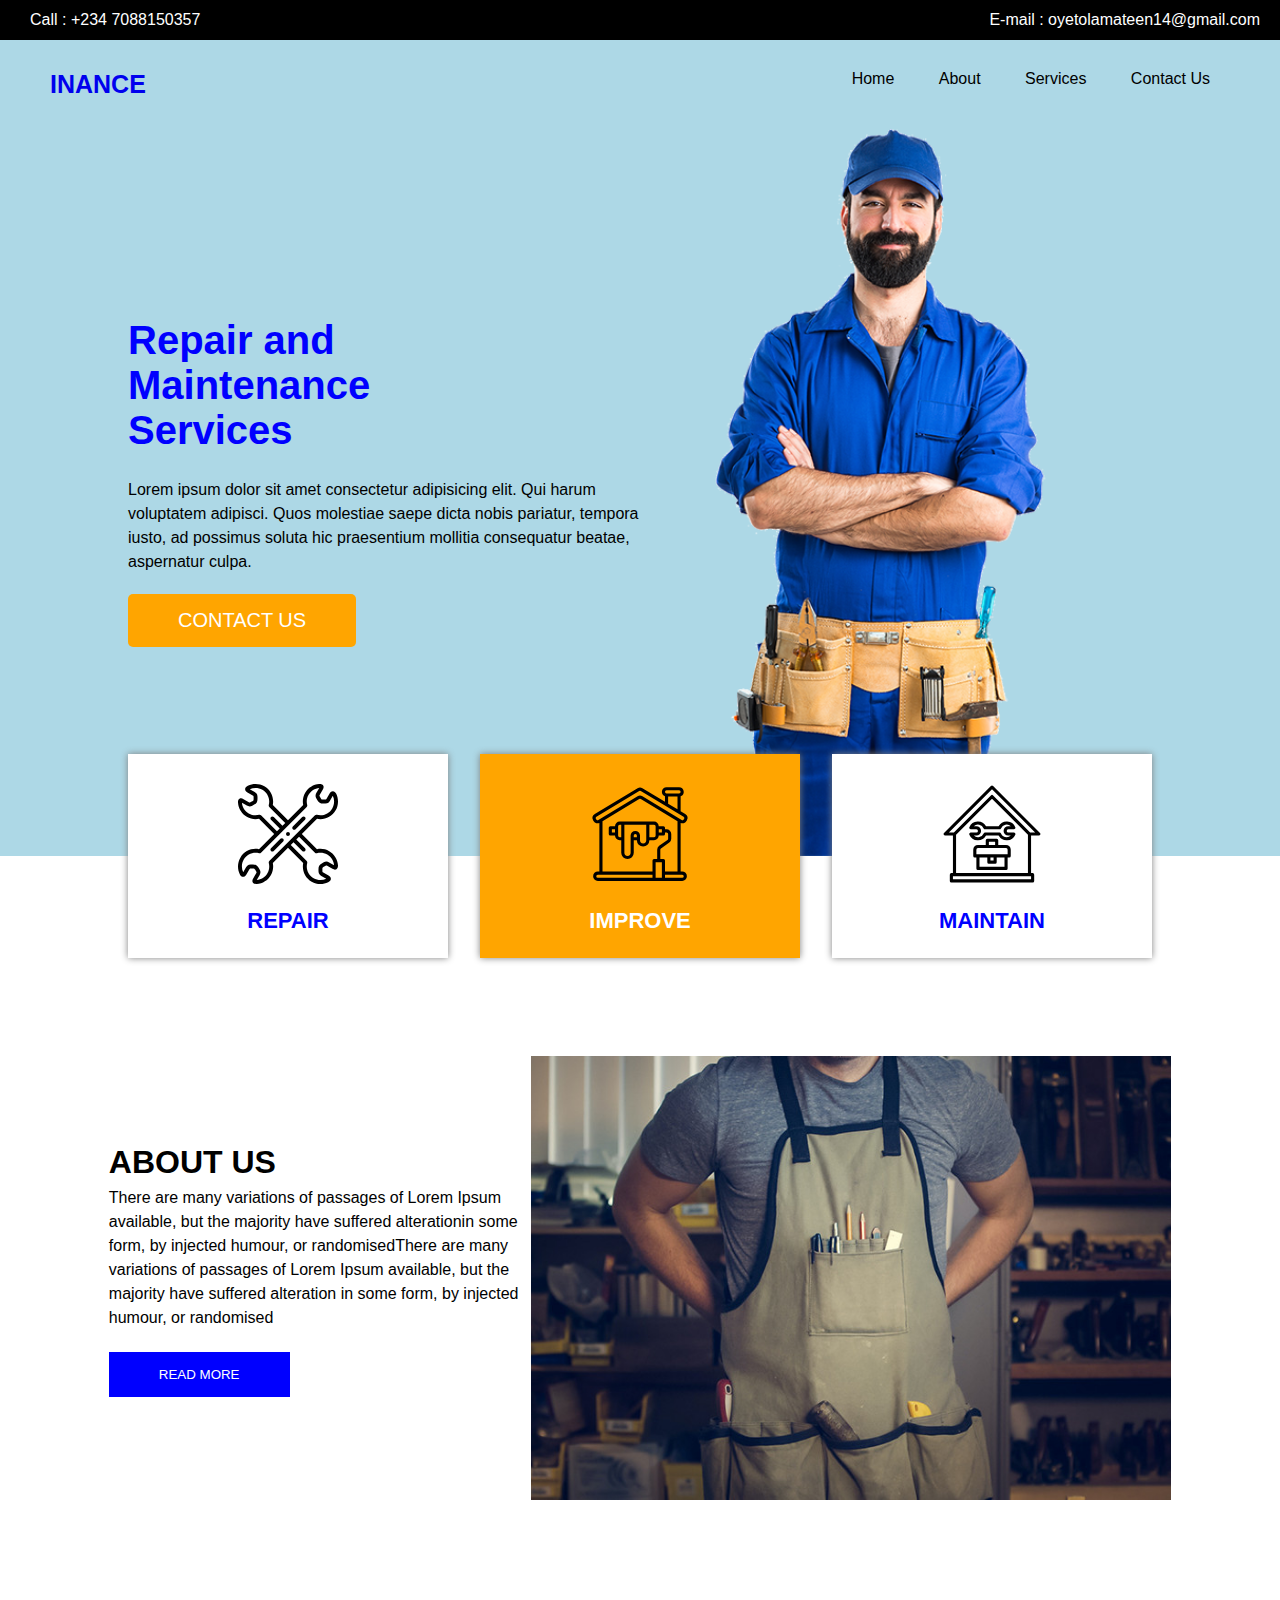
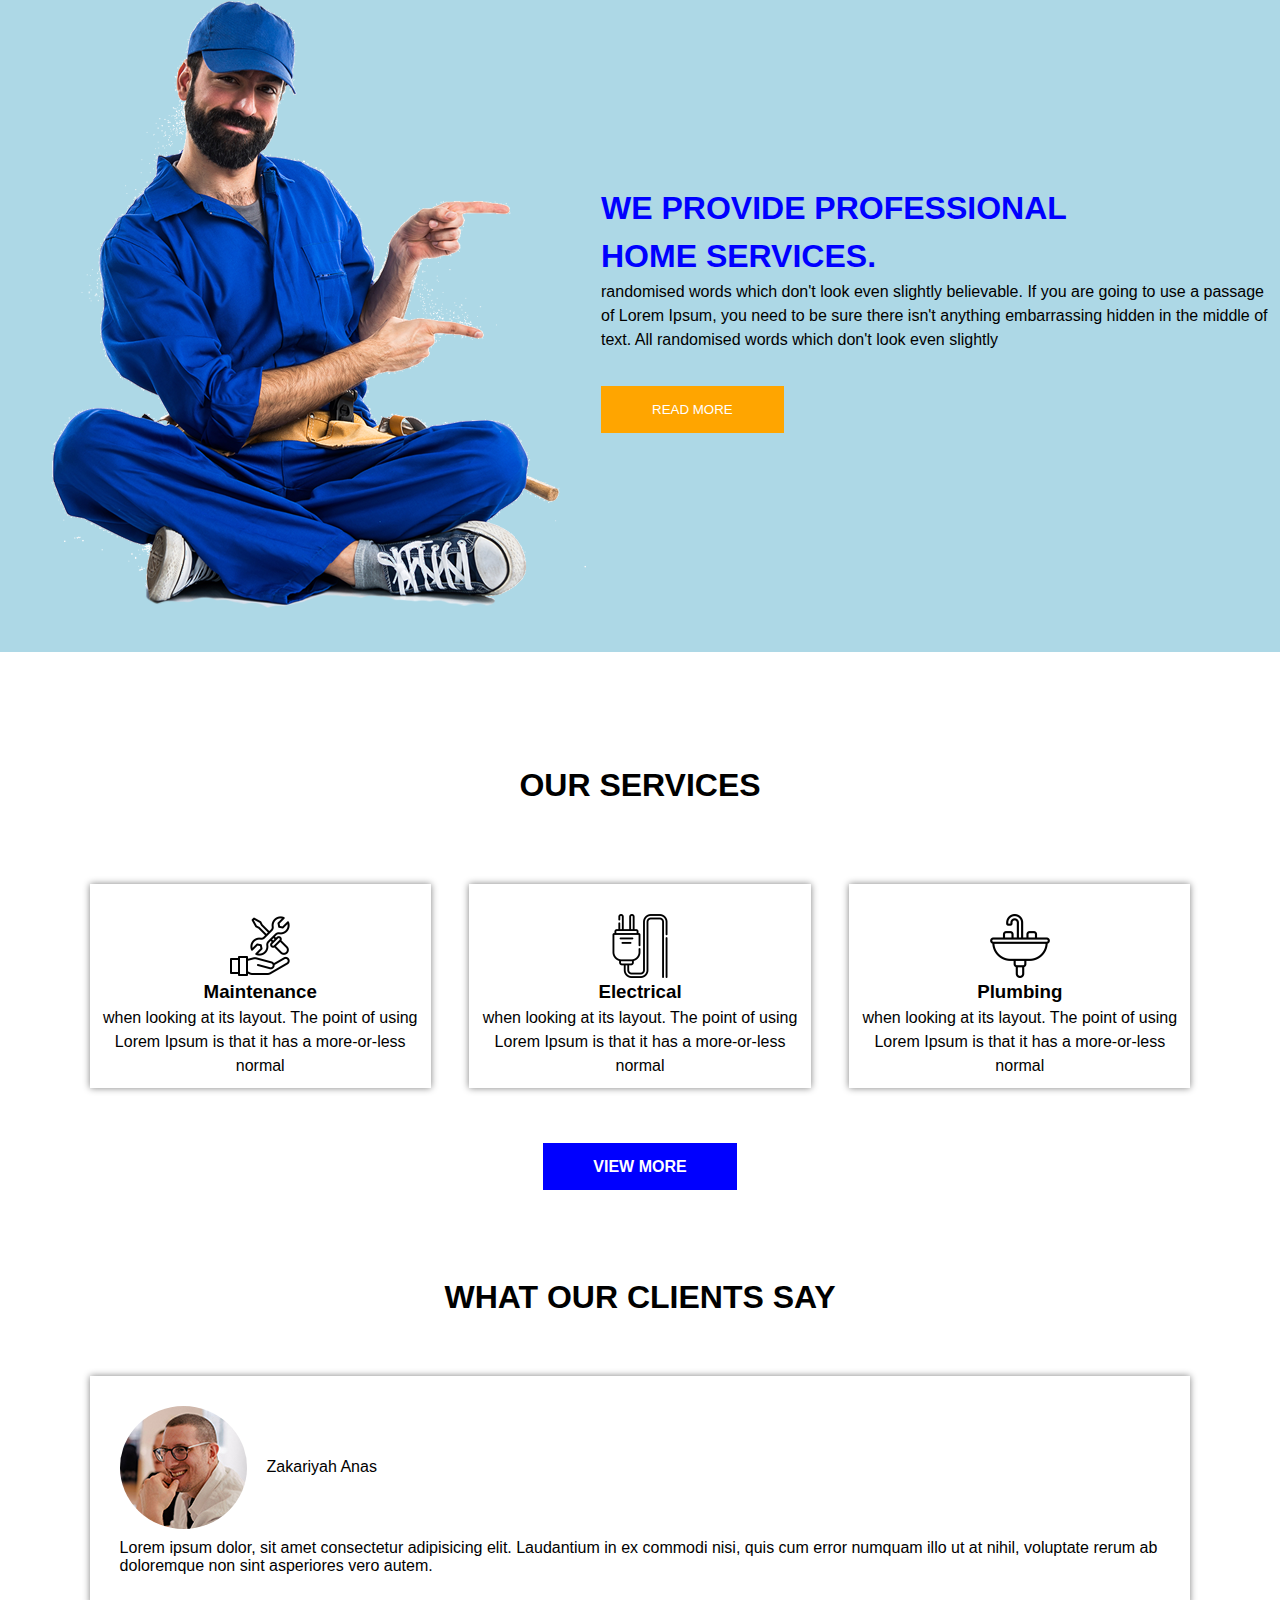
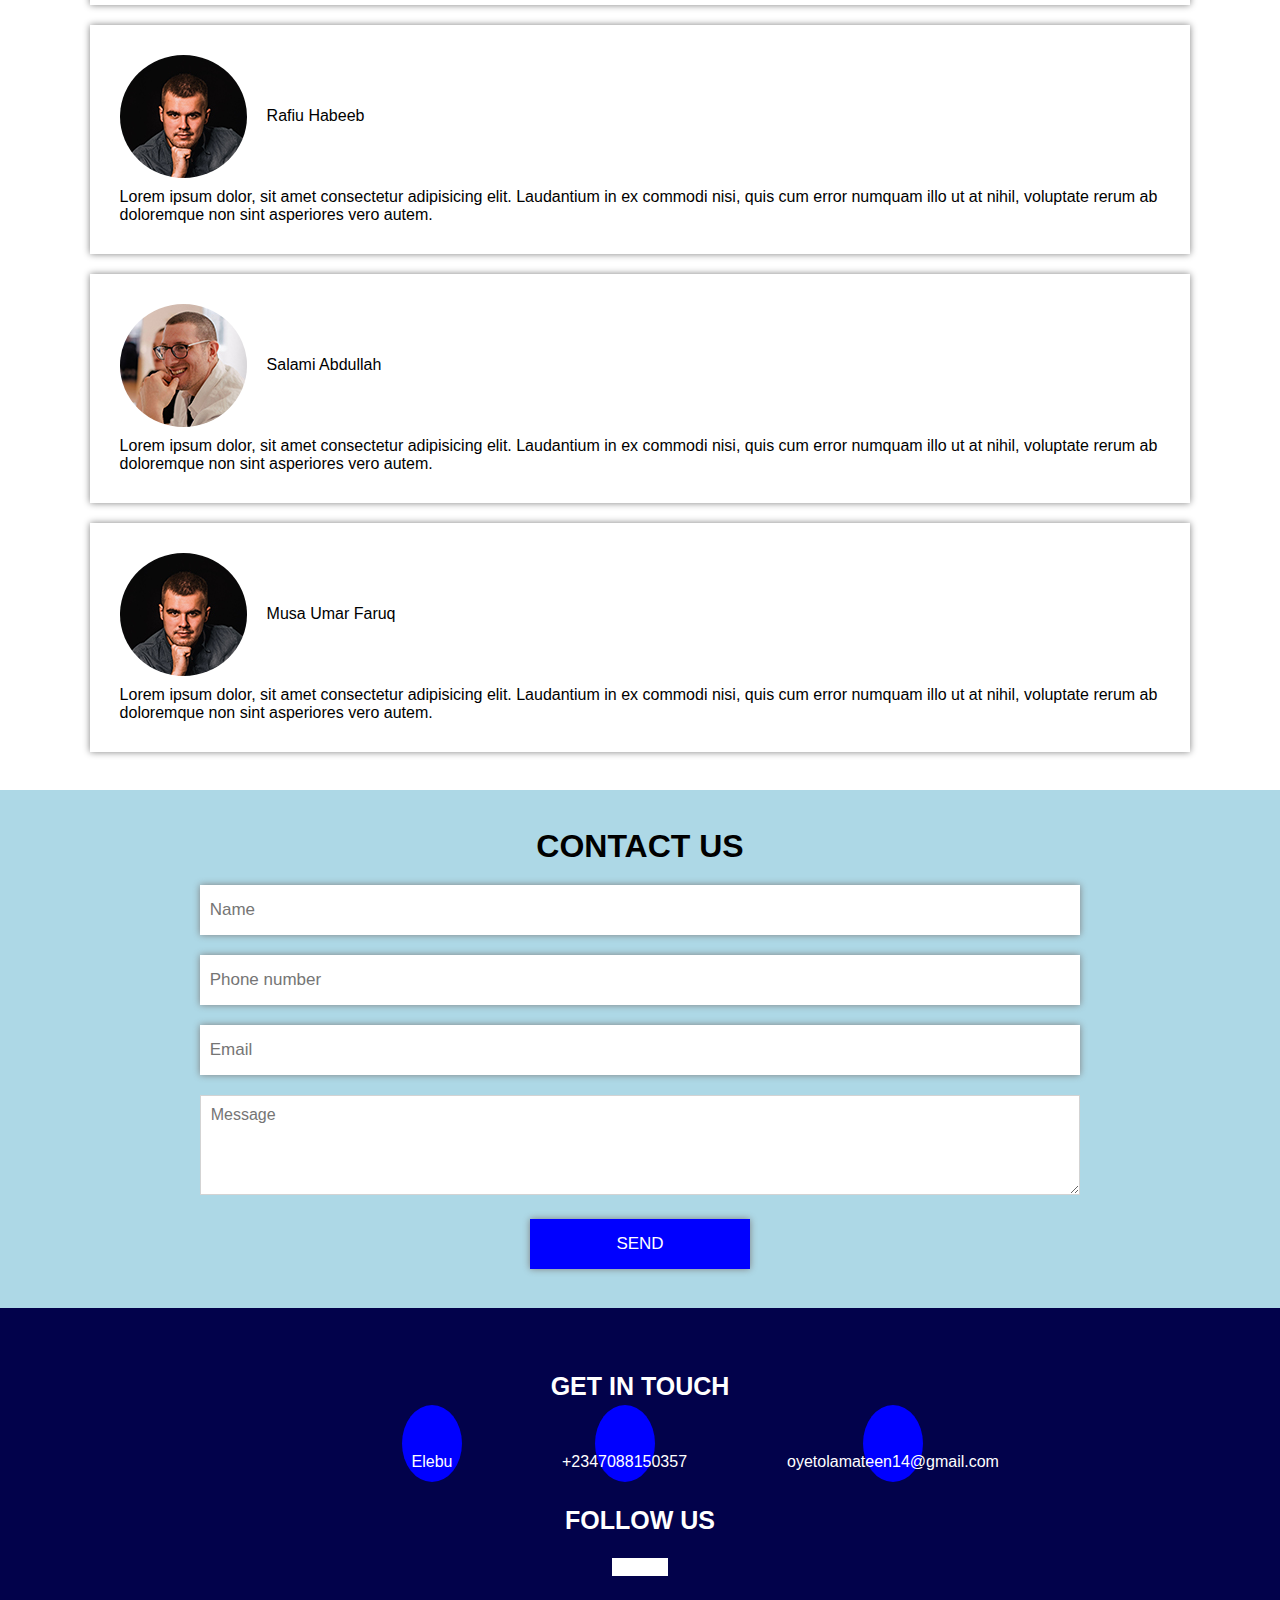
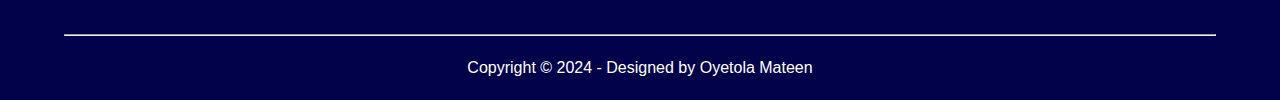
<file: index.html>
<!DOCTYPE html>
<html lang="en">

<head>
    <meta charset="UTF-8">
    <meta name="viewport" content="width=device-width, initial-scale=1.0">
    <link rel="stylesheet" href="style.css">
    <link rel="stylesheet" href="media queries.css">
    <link rel="stylesheet" href="https://cdnjs.cloudflare.com/ajax/libs/font-awesome/6.6.0/css/all.min.css"
    integrity="sha512-Kc323vGBEqzTmouAECnVceyQqyqdsSiqLQISBL29aUW4U/M7pSPA/gEUZQqv1cwx4OnYxTxve5UMg5GT6L4JJg=="
    crossorigin="anonymous" referrerpolicy="no-referrer" />
    <title>Inance</title>
</head>

<body>
    <div id="home" class="msg">
        <p><i class="fas fa-phone"></i>Call : +234 7088150357</p>
        <p><i class="fas fa-envelope"></i>E-mail : oyetolamateen14@gmail.com</p>
    </div>
    <header>
        <div class="container">
            <nav class="nav-bar">
                <p class="logo"><a href="#">INANCE</a></p>
                <ul>
                    <li><a href="#home">Home</a></li>
                    <li><a href="#about">About</a></li>
                    <li><a href="#service">Services</a></li>
                    <li><a href="#contact">Contact Us</a></li>
                </ul>

                <i class="fas fa-2x fa-navicon"></i>
                <!-- <div><a href="#"><img src="./images/icon-menu.svg" alt="" class="menu-icon"></a></div> -->
            </nav>
            <div class="content">
                <div class="cta">
                    <h1>Repair and <br>
                        Maintenance <br>
                        Services
                    </h1>
                    <p>
                        Lorem ipsum dolor sit amet consectetur adipisicing elit. Qui harum voluptatem 
                        adipisci. Quos molestiae saepe dicta nobis pariatur, tempora iusto, ad possimus 
                        soluta hic praesentium mollitia consequatur beatae, aspernatur culpa.
                    </p>
                    <button>CONTACT US</button>
                </div>
                <img src="./images/slider-img.png" >
            </div>
        </div>
        <section>
            <a href="" class="svg1">
                <img src="./images/tools.svg" style="width: 100px;">
                <p>REPAIR</p>
            </a>
            <a href="" class="svg2">
                <img src="./images/construction.svg" style="width: 100px;">
                <p>IMPROVE</p>
            </a>
            <a href="" class="svg3">
                <img src="./images/maintenance.svg" style="width: 100px;">
                <p>MAINTAIN</p>
            </a>
        </section>
    </header>
    <div id="about" class="banner">
        <div class="about">
            <h1>ABOUT US</h1>
            <p>There are many variations of passages of Lorem Ipsum
                available, but the majority have suffered alterationin some form,
                by injected humour, or randomisedThere are many variations of
                passages of Lorem Ipsum available, but the majority have
                suffered alteration in some form, by injected humour, or
                randomised
            </p>
            <button>READ MORE</button>
        </div>
        <img src="./images/about-img.jpg" alt="">
    </div>
    <main id="service">
        <img src="./images/professional-img.png" alt="">
        <div class="about">
            <h1>WE PROVIDE PROFESSIONAL<br>HOME SERVICES.</h1>
            <p>
                randomised words which don't look even slightly believable. If you are going to
                use a passage of Lorem Ipsum, you need to be sure there isn't anything
                embarrassing hidden in the middle of text. All randomised words
                which don't look even slightly
            </p>
            <button>READ MORE</button>
        </div>
    </main>
    <div class="services">
        <h1>OUR SERVICES</h1>
        <div>
            <div href="" class="images">
                <img src="./images/s1.png">
                <h3>Maintenance</h3>
                <p>when looking at its layout. The point of using Lorem Ipsum is that it has a more-or-less normal</p>
            </div>
            <div href="" class="images">
                <img src="./images/s2.png">
                <h3>Electrical</h3>
                <p>when looking at its layout. The point of using Lorem Ipsum is that it has a more-or-less normal</p>
            </div>
            <div href="" class="images">
                <img src="./images/s3.png">
                <h3>Plumbing</h3>
                <p>when looking at its layout. The point of using Lorem Ipsum is that it has a more-or-less normal</p>
            </div>
        </div>
        <h4><a href="#">VIEW MORE</a></h4>
    </div>

    <aside>
        <h1>WHAT OUR CLIENTS SAY</h1>
        <div class="hero">
            <div class="card">
                <div class="client">
                    <img src="./images/client-1.jpg" alt="">
                    <div>
                        <p>Zakariyah Anas</p>
                        <i class="fas fa-star"></i>
                        <i class="fas fa-star"></i>
                        <i class="fas fa-star"></i>
                        <i class="fas fa-star"></i>
                        <i class="fas fa-star"></i>
                    </div>
                </div>
                <i class="fas fa-quote-left" id="quote"></i>
                <p>Lorem ipsum dolor, sit amet consectetur adipisicing elit. Laudantium in ex commodi nisi, quis cum
                    error numquam illo ut at nihil, voluptate rerum ab doloremque non sint asperiores vero autem.</p>
            </div>
            <div class="card">
                <div class="client">
                    <img src="./images/client-2.jpg" alt="">
                    <div>
                        <p>Rafiu Habeeb</p>
                        <i class="fas fa-star"></i>
                        <i class="fas fa-star"></i>
                        <i class="fas fa-star"></i>
                        <i class="fas fa-star"></i>
                        <i class="fas fa-star"></i>
                    </div>
                </div>
                <i class="fas fa-quote-left" id="quote"></i>
                <p>Lorem ipsum dolor, sit amet consectetur adipisicing elit. Laudantium in ex commodi nisi, quis cum
                    error numquam illo ut at nihil, voluptate rerum ab doloremque non sint asperiores vero autem.</p>
            </div>
            <div class="card">
                <div class="client">
                    <img src="./images/client-1.jpg" alt="">
                    <div>
                        <p>Salami Abdullah</p>
                        <i class="fas fa-star"></i>
                        <i class="fas fa-star"></i>
                        <i class="fas fa-star"></i>
                        <i class="fas fa-star"></i>
                        <i class="fas fa-star"></i>
                    </div>
                </div>
                <i class="fas fa-quote-left" id="quote"></i>
                <p>Lorem ipsum dolor, sit amet consectetur adipisicing elit. Laudantium in ex commodi nisi, quis cum
                    error numquam illo ut at nihil, voluptate rerum ab doloremque non sint asperiores vero autem.</p>
            </div>
            <div class="card">
                <div class="client">
                    <img src="./images/client-2.jpg" alt="">
                    <div>
                        <p>Musa Umar Faruq</p>
                        <i class="fas fa-star"></i>
                        <i class="fas fa-star"></i>
                        <i class="fas fa-star"></i>
                        <i class="fas fa-star"></i>
                        <i class="fas fa-star"></i>
                    </div>
                </div>
                <i class="fas fa-quote-left" id="quote"></i>
                <p>Lorem ipsum dolor, sit amet consectetur adipisicing elit. Laudantium in ex commodi nisi, quis cum
                    error numquam illo ut at nihil, voluptate rerum ab doloremque non sint asperiores vero autem.</p>
            </div>
        </div>
    </aside>

    <figcaption>
        <h1>CONTACT US</h1>
        
        <form action="https://api.web3forms.com/submit" method="POST">
            <input type="hidden" name="access_key" value="fa546af9-99bf-4b7b-aae1-4292c6e5be2f">
            <input type="text" placeholder="Name" required>
            <input type="tel" placeholder="Phone number" required>
            <input type="email" placeholder="Email" required>
            <textarea name="message" placeholder="Message" required></textarea>
            <input type="submit" value="SEND">
        </form>
    </figcaption>

    <footer>
        <h1>GET IN TOUCH</h1>
        <div class="contact">
            <div class="details">
                <i class="fas fa-location-dot"></i>
                <p>Elebu</p>
            </div>
            <div class="details">
                <i class="fas fa-phone"></i>
                <p>+2347088150357</p>
            </div>
            <div class="details">
                <i class="fas fa-envelope"></i>
                <p>oyetolamateen14@gmail.com</p>
            </div>
        </div>
        <h1>FOLLOW US</h1>
        <div class="social-media">
            <a href="#"><i class="fab fa-facebook-f"></i></a>
            <a href=""><i class="fab fa-twitter"></i></a>
            <a href="https://github.com/Oyetola-20/"><i class="fab fa-github"></i></a>
            <a href=""><i class="fab fa-instagram"></i></a>
        </div>
        <hr style="width: 100%;">
        <p id="copyright">Copyright © 2024 - Designed by Oyetola Mateen</p>
    </footer>
</body>

</html>
</file>
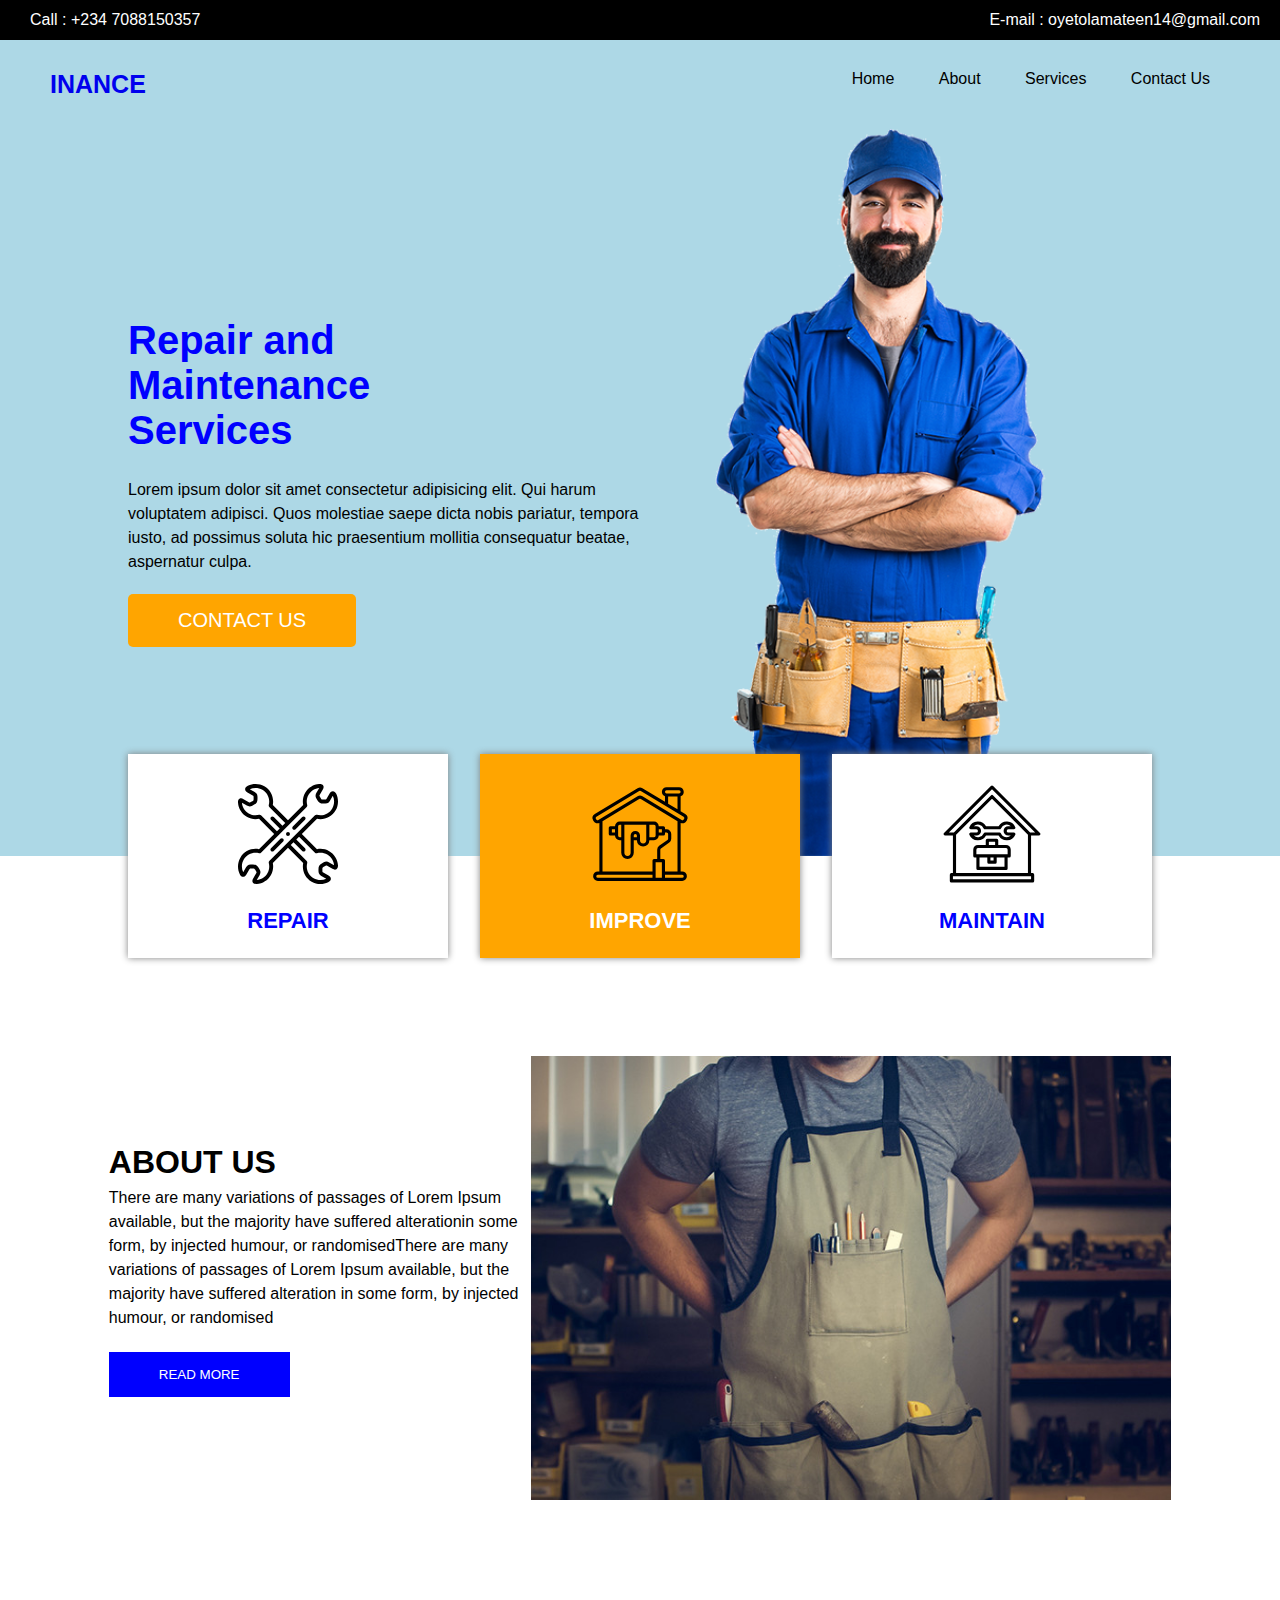
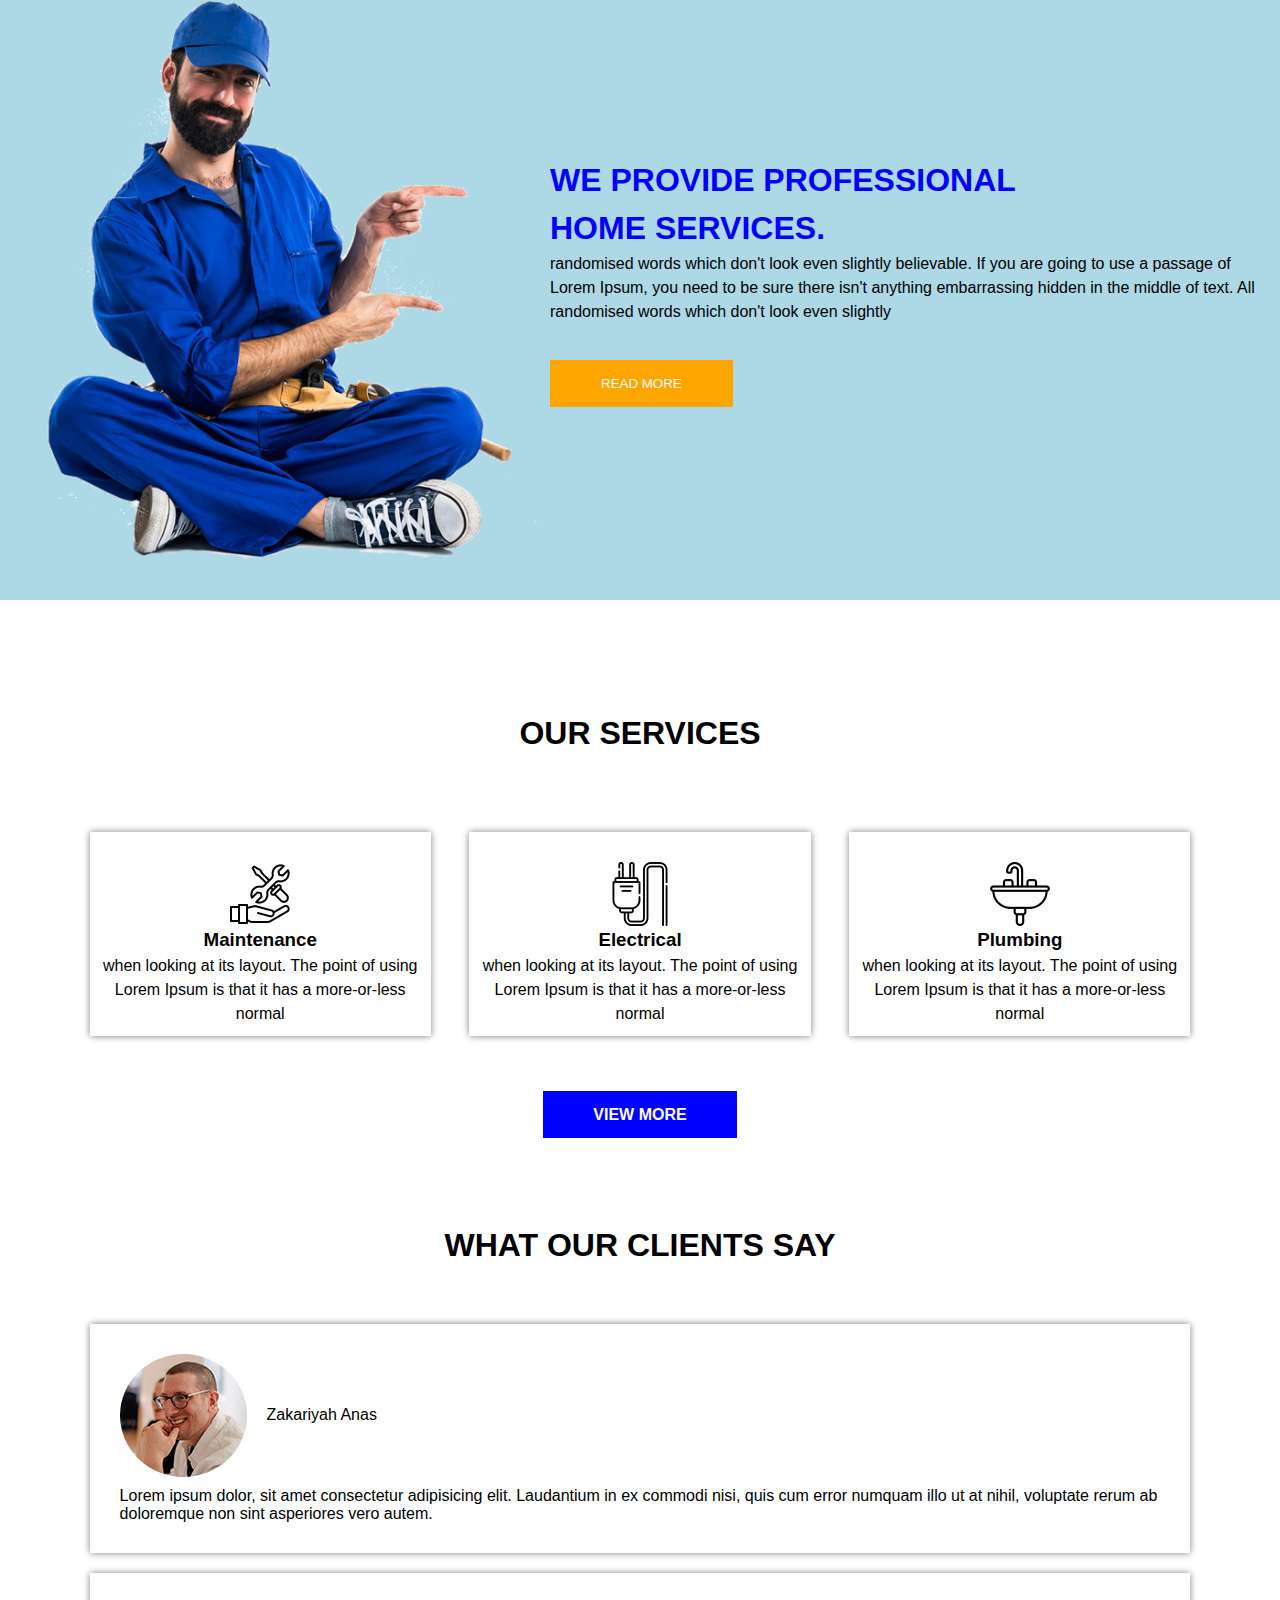
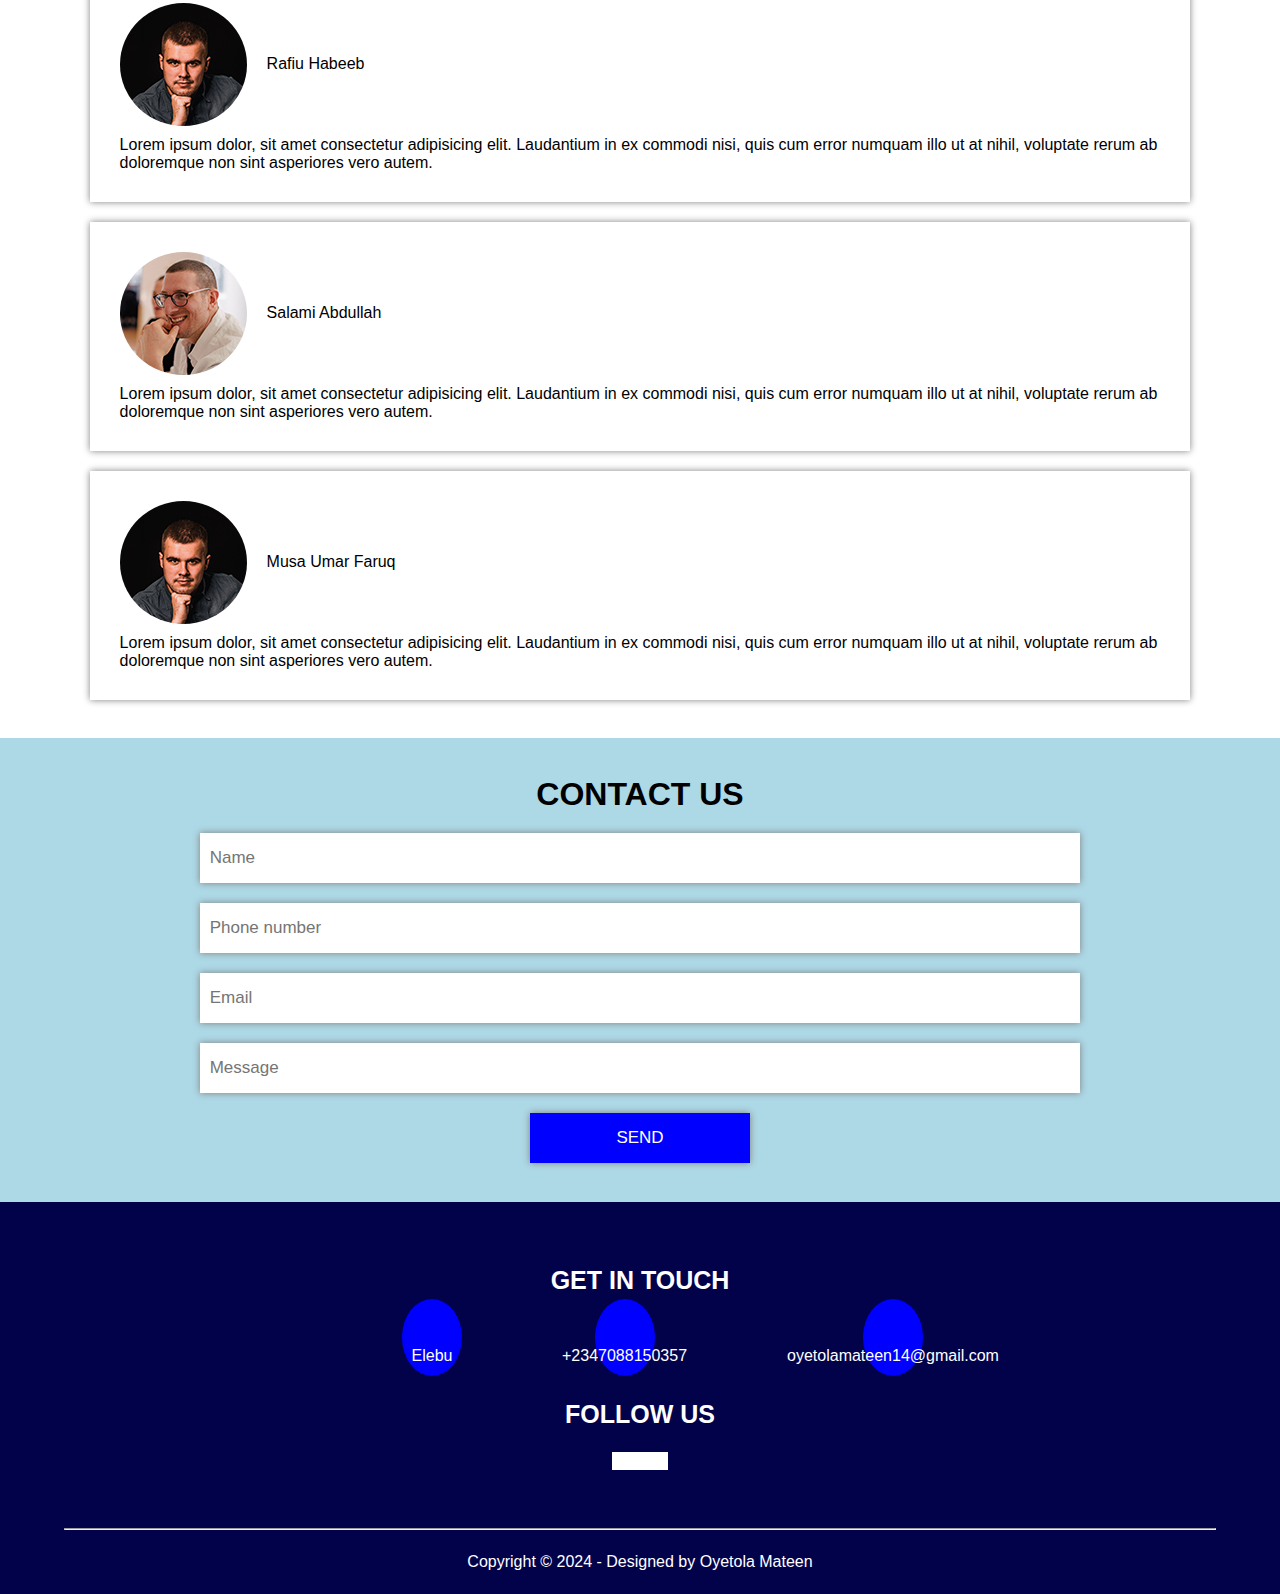
<file: inance.html>
<!DOCTYPE html>
<html lang="en">

<head>
    <meta charset="UTF-8">
    <meta name="viewport" content="width=device-width, initial-scale=1.0">
    <link rel="stylesheet" href="style.css">
    <link rel="stylesheet" href="media queries.css">
    <link rel="stylesheet" href="https://cdnjs.cloudflare.com/ajax/libs/font-awesome/6.6.0/css/all.min.css"
    integrity="sha512-Kc323vGBEqzTmouAECnVceyQqyqdsSiqLQISBL29aUW4U/M7pSPA/gEUZQqv1cwx4OnYxTxve5UMg5GT6L4JJg=="
    crossorigin="anonymous" referrerpolicy="no-referrer" />
    <title>Inance duplicate</title>
</head>

<body>
    <div id="home" class="msg">
        <p><i class="fas fa-phone"></i>Call : +234 7088150357</p>
        <p><i class="fas fa-envelope"></i>E-mail : oyetolamateen14@gmail.com</p>
    </div>
    <header>
        <div class="container">
            <nav class="nav-bar">
                <p class="logo"><a href="#">INANCE</a></p>
                <ul>
                    <li><a href="#home">Home</a></li>
                    <li><a href="#about">About</a></li>
                    <li><a href="#service">Services</a></li>
                    <li><a href="#contact">Contact Us</a></li>
                </ul>

                <i class="fas fa-2x fa-navicon"></i>
                <!-- <div><a href="#"><img src="./images/icon-menu.svg" alt="" class="menu-icon"></a></div> -->
            </nav>
            <div class="content">
                <div class="cta">
                    <h1>Repair and <br>
                        Maintenance <br>
                        Services
                    </h1>
                    <p>
                        Lorem ipsum dolor sit amet consectetur adipisicing elit. Qui harum voluptatem 
                        adipisci. Quos molestiae saepe dicta nobis pariatur, tempora iusto, ad possimus 
                        soluta hic praesentium mollitia consequatur beatae, aspernatur culpa.
                    </p>
                    <button>CONTACT US</button>
                </div>
                <img src="./images/slider-img.png" >
            </div>
        </div>
        <section>
            <a href="" class="svg1">
                <img src="./images/tools.svg" style="width: 100px;">
                <p>REPAIR</p>
            </a>
            <a href="" class="svg2">
                <img src="./images/construction.svg" style="width: 100px;">
                <p>IMPROVE</p>
            </a>
            <a href="" class="svg3">
                <img src="./images/maintenance.svg" style="width: 100px;">
                <p>MAINTAIN</p>
            </a>
        </section>
    </header>
    <div id="about" class="banner">
        <div class="about">
            <h1>ABOUT US</h1>
            <p>There are many variations of passages of Lorem Ipsum
                available, but the majority have suffered alterationin some form,
                by injected humour, or randomisedThere are many variations of
                passages of Lorem Ipsum available, but the majority have
                suffered alteration in some form, by injected humour, or
                randomised
            </p>
            <button>READ MORE</button>
        </div>
        <img src="./images/about-img.jpg" alt="">
    </div>
    <main id="service">
        <img src="./images/professional-img.png" alt="" style="width: 550px; height: 600px;">
        <div class="about">
            <h1>WE PROVIDE PROFESSIONAL<br>HOME SERVICES.</h1>
            <p>
                randomised words which don't look even slightly believable. If you are going to
                use a passage of Lorem Ipsum, you need to be sure there isn't anything
                embarrassing hidden in the middle of text. All randomised words
                which don't look even slightly
            </p>
            <button>READ MORE</button>
        </div>
    </main>
    <div class="services">
        <h1>OUR SERVICES</h1>
        <div>
            <div href="" class="images">
                <img src="./images/s1.png">
                <h3>Maintenance</h3>
                <p>when looking at its layout. The point of using Lorem Ipsum is that it has a more-or-less normal</p>
            </div>
            <div href="" class="images">
                <img src="./images/s2.png">
                <h3>Electrical</h3>
                <p>when looking at its layout. The point of using Lorem Ipsum is that it has a more-or-less normal</p>
            </div>
            <div href="" class="images">
                <img src="./images/s3.png">
                <h3>Plumbing</h3>
                <p>when looking at its layout. The point of using Lorem Ipsum is that it has a more-or-less normal</p>
            </div>
        </div>
        <h4><a href="#">VIEW MORE</a></h4>
    </div>

    <aside>
        <h1>WHAT OUR CLIENTS SAY</h1>
        <div class="hero">
            <div class="card">
                <div class="client">
                    <img src="./images/client-1.jpg" alt="">
                    <div>
                        <p>Zakariyah Anas</p>
                        <i class="fas fa-star"></i>
                        <i class="fas fa-star"></i>
                        <i class="fas fa-star"></i>
                        <i class="fas fa-star"></i>
                        <i class="fas fa-star"></i>
                    </div>
                </div>
                <i class="fas fa-quote-left" id="quote"></i>
                <p>Lorem ipsum dolor, sit amet consectetur adipisicing elit. Laudantium in ex commodi nisi, quis cum
                    error numquam illo ut at nihil, voluptate rerum ab doloremque non sint asperiores vero autem.</p>
            </div>
            <div class="card">
                <div class="client">
                    <img src="./images/client-2.jpg" alt="">
                    <div>
                        <p>Rafiu Habeeb</p>
                        <i class="fas fa-star"></i>
                        <i class="fas fa-star"></i>
                        <i class="fas fa-star"></i>
                        <i class="fas fa-star"></i>
                        <i class="fas fa-star"></i>
                    </div>
                </div>
                <i class="fas fa-quote-left" id="quote"></i>
                <p>Lorem ipsum dolor, sit amet consectetur adipisicing elit. Laudantium in ex commodi nisi, quis cum
                    error numquam illo ut at nihil, voluptate rerum ab doloremque non sint asperiores vero autem.</p>
            </div>
            <div class="card">
                <div class="client">
                    <img src="./images/client-1.jpg" alt="">
                    <div>
                        <p>Salami Abdullah</p>
                        <i class="fas fa-star"></i>
                        <i class="fas fa-star"></i>
                        <i class="fas fa-star"></i>
                        <i class="fas fa-star"></i>
                        <i class="fas fa-star"></i>
                    </div>
                </div>
                <i class="fas fa-quote-left" id="quote"></i>
                <p>Lorem ipsum dolor, sit amet consectetur adipisicing elit. Laudantium in ex commodi nisi, quis cum
                    error numquam illo ut at nihil, voluptate rerum ab doloremque non sint asperiores vero autem.</p>
            </div>
            <div class="card">
                <div class="client">
                    <img src="./images/client-2.jpg" alt="">
                    <div>
                        <p>Musa Umar Faruq</p>
                        <i class="fas fa-star"></i>
                        <i class="fas fa-star"></i>
                        <i class="fas fa-star"></i>
                        <i class="fas fa-star"></i>
                        <i class="fas fa-star"></i>
                    </div>
                </div>
                <i class="fas fa-quote-left" id="quote"></i>
                <p>Lorem ipsum dolor, sit amet consectetur adipisicing elit. Laudantium in ex commodi nisi, quis cum
                    error numquam illo ut at nihil, voluptate rerum ab doloremque non sint asperiores vero autem.</p>
            </div>
        </div>
    </aside>

    <figcaption>
        <h1>CONTACT US</h1>
        <form action="">
            <input type="text" placeholder="Name" required>
            <input type="tel" placeholder="Phone number" required>
            <input type="email" placeholder="Email" required>
            <input type="text" placeholder="Message" required id="message">
            <input type="submit" value="SEND">
        </form>
    </figcaption>

    <footer>
        <h1>GET IN TOUCH</h1>
        <div class="contact">
            <div class="details">
                <i class="fas fa-location-dot"></i>
                <p>Elebu</p>
            </div>
            <div class="details">
                <i class="fas fa-phone"></i>
                <p>+2347088150357</p>
            </div>
            <div class="details">
                <i class="fas fa-envelope"></i>
                <p>oyetolamateen14@gmail.com</p>
            </div>
        </div>
        <h1>FOLLOW US</h1>
        <div class="social-media">
            <a href="#"><i class="fab fa-facebook-f"></i></a>
            <a href=""><i class="fab fa-twitter"></i></a>
            <a href="https://github.com/Oyetola-20/"><i class="fab fa-github"></i></a>
            <a href=""><i class="fab fa-instagram"></i></a>
        </div>
        <hr style="width: 100%;">
        <p id="copyright">Copyright © 2024 - Designed by Oyetola Mateen</p>
    </footer>
</body>

</html>
</file>
<file: style.css>
* {
  margin: 0;
  padding: 0px;
  box-sizing: border-box;
  font-family: sans-serif;
}

.msg {
  height: 40px;
  display: flex;
  align-items: center;
  justify-content: space-between;
  padding: 20px;
  color: white;
  background-color: black;
}

.msg i {
  margin-right: 10px;
  color: orange;
}

header {
  background-color: lightblue;
  position: relative;
}

.nav-bar {
  display: flex;
  justify-content: space-between;
  padding: 30px 50px;
}

.nav-bar .logo {
  color: blue;
  font-weight: 700;
  font-size: 25px;
}

.nav-bar .logo a {
  text-decoration: none;
}

.nav-bar ul li {
  display: inline-block;
  margin: 0 20px;
}

.nav-bar ul li a {
  text-decoration: none;
  color: black;
}

.nav-bar ul li a:hover {
  color: blue;
}

.nav-bar i {
  display: none;
}

.content {
  display: flex;
  justify-content: center;
  align-items: center;
}

.cta {
  width: 40%;
}

.content .cta h1 {
  font-size: 40px;
  font-weight: 700;
  margin-bottom: 25px;
  color: blue;
}

.content .cta p {
  line-height: 1.5;
}

.content .cta button {
  margin: 20px 0;
  text-decoration: none;
  background-color: orange;
  color: white;
  padding: 15px 50px;
  border-radius: 5px;
  font-size: 20px;
  transition: 0.7s;
  border: 0;
  cursor: pointer;
}

.content .cta button:hover {
  border: 1px solid orange;
  background-color: transparent;
  color: orange;
}

.content img {
  width: 40%;
}

section {
  display: flex;
  align-items: center;
  justify-content: center;
  font-weight: 700;
  font-size: 22px;
  top: 30vh;
}

.svg1 {
  position: absolute;
  background-color: white;
  color: blue;
  width: 25%;
  height: 25%;
  text-align: center;
  padding-top: 30px;
  line-height: 2;
  text-decoration: none;
  cursor: auto;
  margin-right: 55%;
  box-shadow: 0 0 7px gray;
  transition: 0.7s;
}

.svg2 {
  position: absolute;
  background-color: orange;
  color: white;
  width: 25%;
  height: 25%;
  text-align: center;
  padding-top: 30px;
  line-height: 2;
  text-decoration: none;
  cursor: auto;
  box-shadow: 0 0 7px gray;
}

.svg3 {
  position: absolute;
  background-color: white;
  color: blue;
  width: 25%;
  height: 25%;
  text-align: center;
  padding-top: 30px;
  line-height: 2;
  cursor: auto;
  text-decoration: none;
  margin-left: 55%;
  box-shadow: 0 0 7px gray;
  transition: 0.7s;
}

.svg1:hover,
.svg3:hover {
  background-color: orange;
  color: white;
  transition: 0.5s;
}

.banner {
  display: flex;
  justify-content: center;
  align-items: center;
  margin-top: 200px;
  line-height: 1.5;
}
.banner .about {
  width: 33%;
}

.banner button {
  margin: 5% 0;
  text-decoration: none;
  background-color: blue;
  color: white;
  padding: 15px 50px;
  transition: 0.7s;
  border: 0;
  cursor: pointer;
}

.banner button:hover {
  border: 1px solid blue;
  background-color: transparent;
  color: blue;
}

.banner img {
  width: 50%;
}

main {
  display: flex;
  justify-content: center;
  align-items: center;
  margin-top: 100px;
  line-height: 1.5;
  background-color: lightblue;
}

main h1 {
  color: blue;
}

main button {
  margin: 5% 0;
  text-decoration: none;
  border: 1px solid orange;
  background-color: orange;
  color: white;
  padding: 15px 50px;
  transition: 0.7s;
}

main button:hover {
  background-color: lightblue;
  color: orange;
}

.services {
  text-align: center;
  padding: 9% 7% 5%;
}

.services div {
  display: flex;
  align-items: center;
  justify-content: space-between;
  margin-top: 40px;
}

.services .images {
  display: flex;
  flex-direction: column;
  align-items: center;
  background-color: white;
  color: black;
  width: 31%;
  height: 25%;
  text-align: center;
  padding: 30px 10px 10px;
  cursor: auto;
  text-decoration: none;
  line-height: 1.5;
  box-shadow: 0 0 7px gray;
}

.services .images:hover {
  background-color: orange;
  color: white;
  transition: 0.5s;
}

.services .images img {
  width: 20%;
}

.services h4 {
  margin-top: 70px;
}

.services a {
  text-decoration: none;
  background-color: blue;
  color: white;
  padding: 15px 50px;
  transition: 0.7s;
}

.services a:hover {
  border: 1px solid blue;
  background-color: transparent;
  color: blue;
}

aside {
  text-align: center;
  padding: 3% 7%;
}

aside h1 {
  padding-bottom: 40px;
}

.card {
  width: 100%;
  padding: 30px;
  box-shadow: 0 0 7px gray;
  text-align: start;
  margin-top: 20px;
  position: relative;
}

.card p:nth-last-child(1) {
  margin-top: 10px;
}

.card #quote {
  position: absolute;
  right: 8%;
  top: 50px;
}

.client {
  display: flex;
  align-items: center;
}

.client img {
  border-radius: 100%;
  margin-right: 20px;
}

.client i {
  color: orange;
}

figcaption {
  padding: 3% 7%;
  text-align: center;
  background-color: lightblue;
}

input {
  height: 50px;
  width: 80%;
  margin-top: 20px;
  padding: 10px;
  font-size: 17px;
  border: 0;
  box-shadow: 0 0 7px gray;
}

textarea {
  margin-top: 20px;
  padding: 10px;
  border: 1px solid lightgray;
  min-width: 80%;
  max-width: 80%;
  min-height: 100px;
  max-height: 150px;
  font-size: 16px;
}

input[type="submit"] {
  color: white;
  background-color: blue;
  border: 0;
  cursor: pointer;
  width: 20%;
}

input[type="submit"]:hover {
  opacity: 0.7;
}

footer {
  background-color: rgb(2, 2, 75);
  display: flex;
  flex-direction: column;
  align-items: center;
  color: white;
  padding: 5% 5% 0;
}

footer h1 {
  font-size: 25px;
}

.contact {
  display: flex;
  text-align: center;
  margin: 3% 0;
  width: 50%;
}

.details {
  padding: 0 50px;
}

.details i {
  margin-bottom: 10px;
  padding: 30px;
  background-color: blue;
  border-radius: 100%;
}

.details:hover {
  color: orange;
}

.social-media {
  background-color: white;
  margin: 2% 0 5%;
}

.social-media i {
  margin: 7px;
  color: blue;
}

.social-media i:hover {
  color: orange;
}

#copyright {
  margin: 2% 0;
}
</file>
<file: media queries.css>
@media all and (max-width: 760px) {
  .msg {
    display: none;
  }

  .nav-bar ul {
    display: none;
  }

  .nav-bar i {
    display: block;
  }

  .content {
    flex-direction: column;
  }

  .content .cta {
    width: 80%;
  }

  .content img {
    width: 100%;
    /* height: 80vh; */
  }

  section {
    flex-direction: column;
  }

  .svg1,
  .svg2,
  .svg3 {
    bottom: -25%;
    position: relative;
    width: 80%;
    margin: 5px auto;
  }

  .banner {
    flex-direction: column;
    margin: 5% auto;
    /* width: 100%; */
  }

  .banner .about {
    width: 80%;
  }

  .about h1 {
    text-align: center;
  }

  .banner img {
    width: 80%;
  }

  main {
    flex-direction: column-reverse;
    padding-top: 20px;
  }

  main .about {
    width: 90%;
  }

  main img{
    width: 100%;
  }

  .services div {
    flex-direction: column;
  }

  .services .images {
    width: 100%;
  }

  .contact {
    flex-direction: column;
    width: 100%;
  }

  .details {
    margin: 15px 0;
  }
}
</file>
